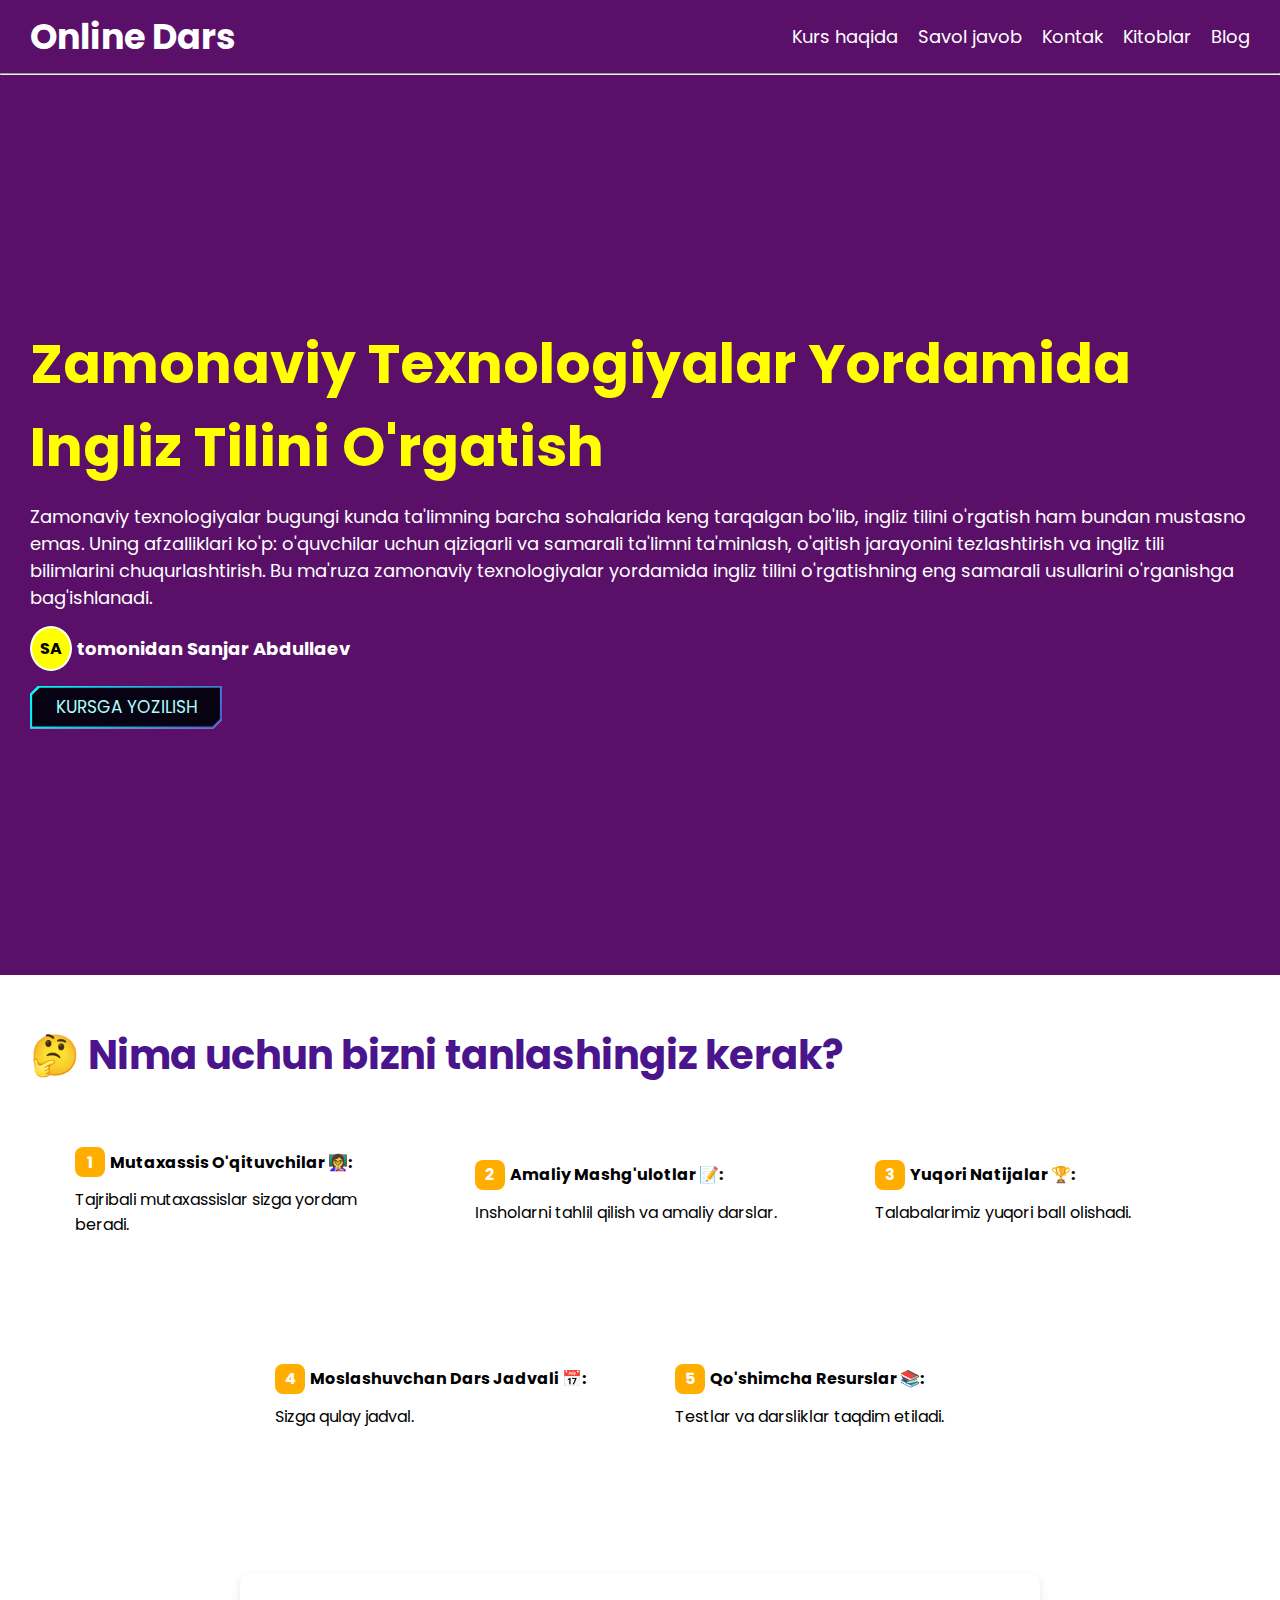
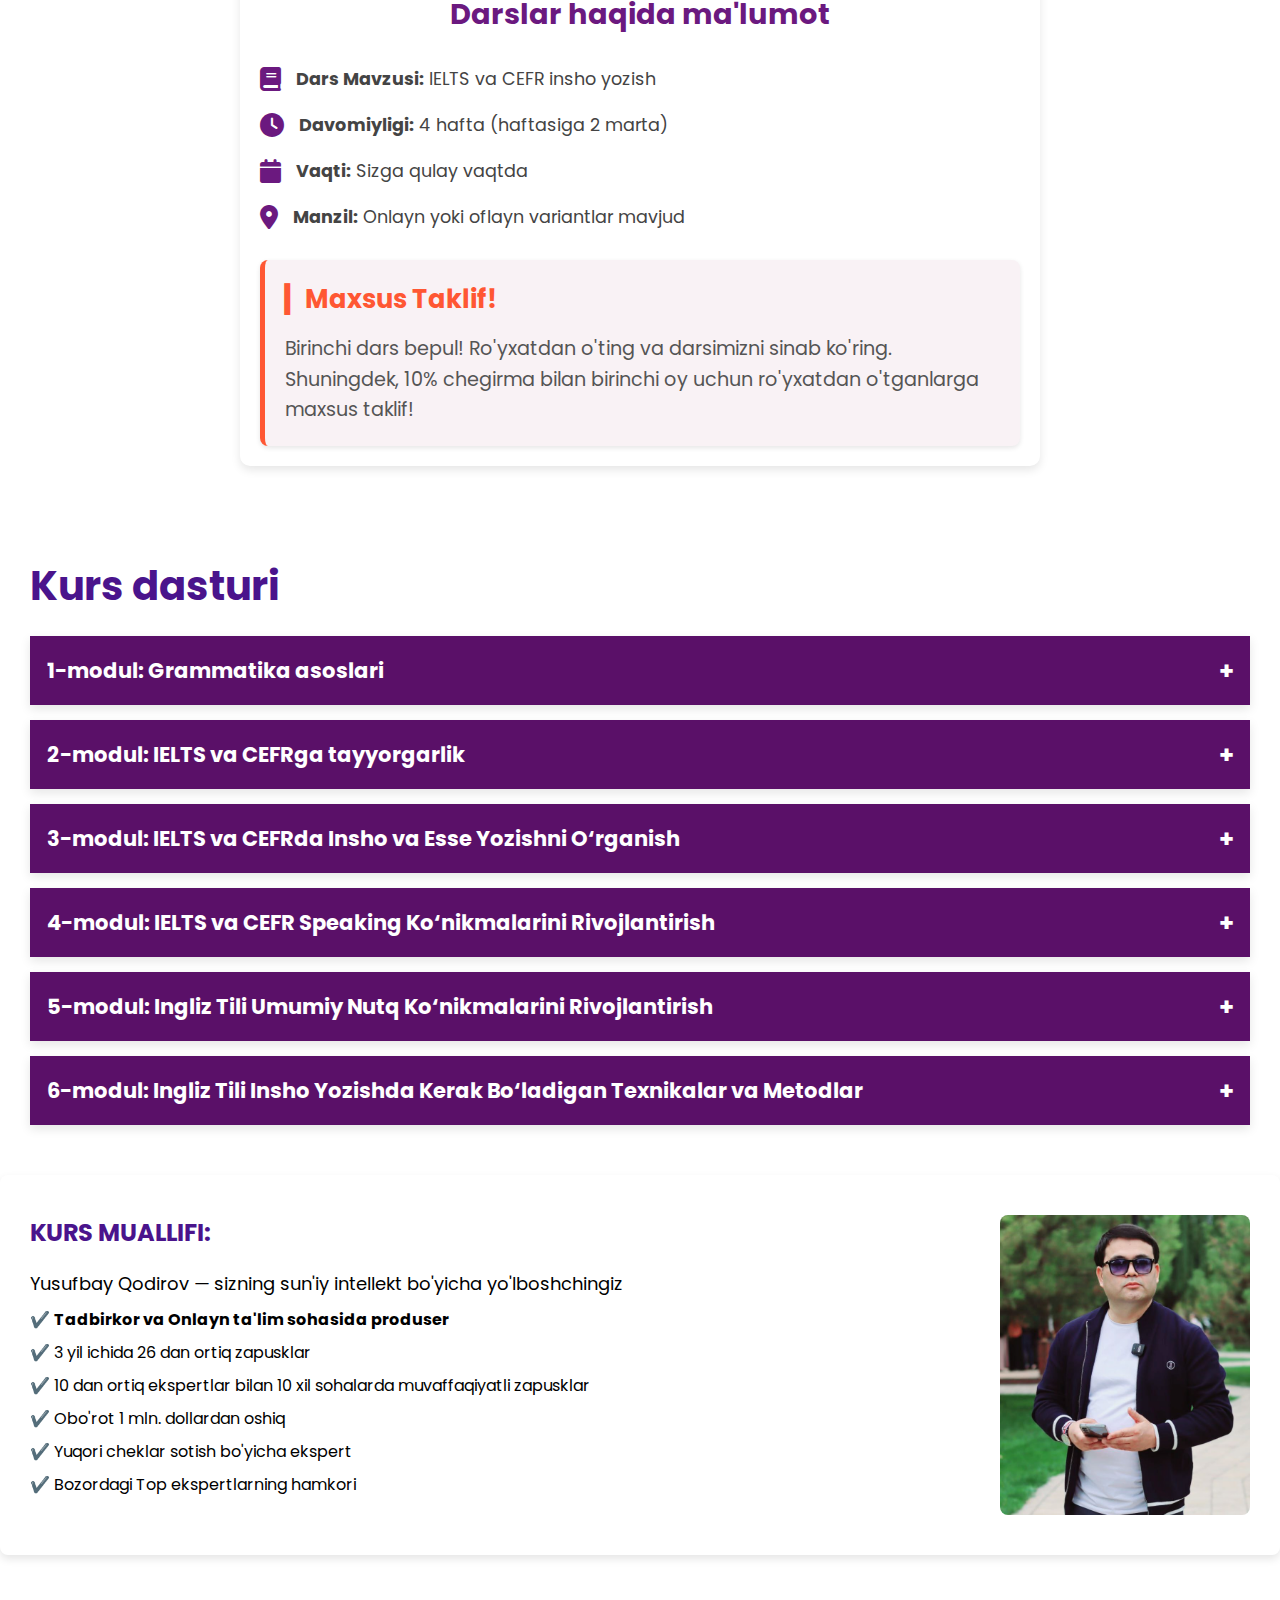
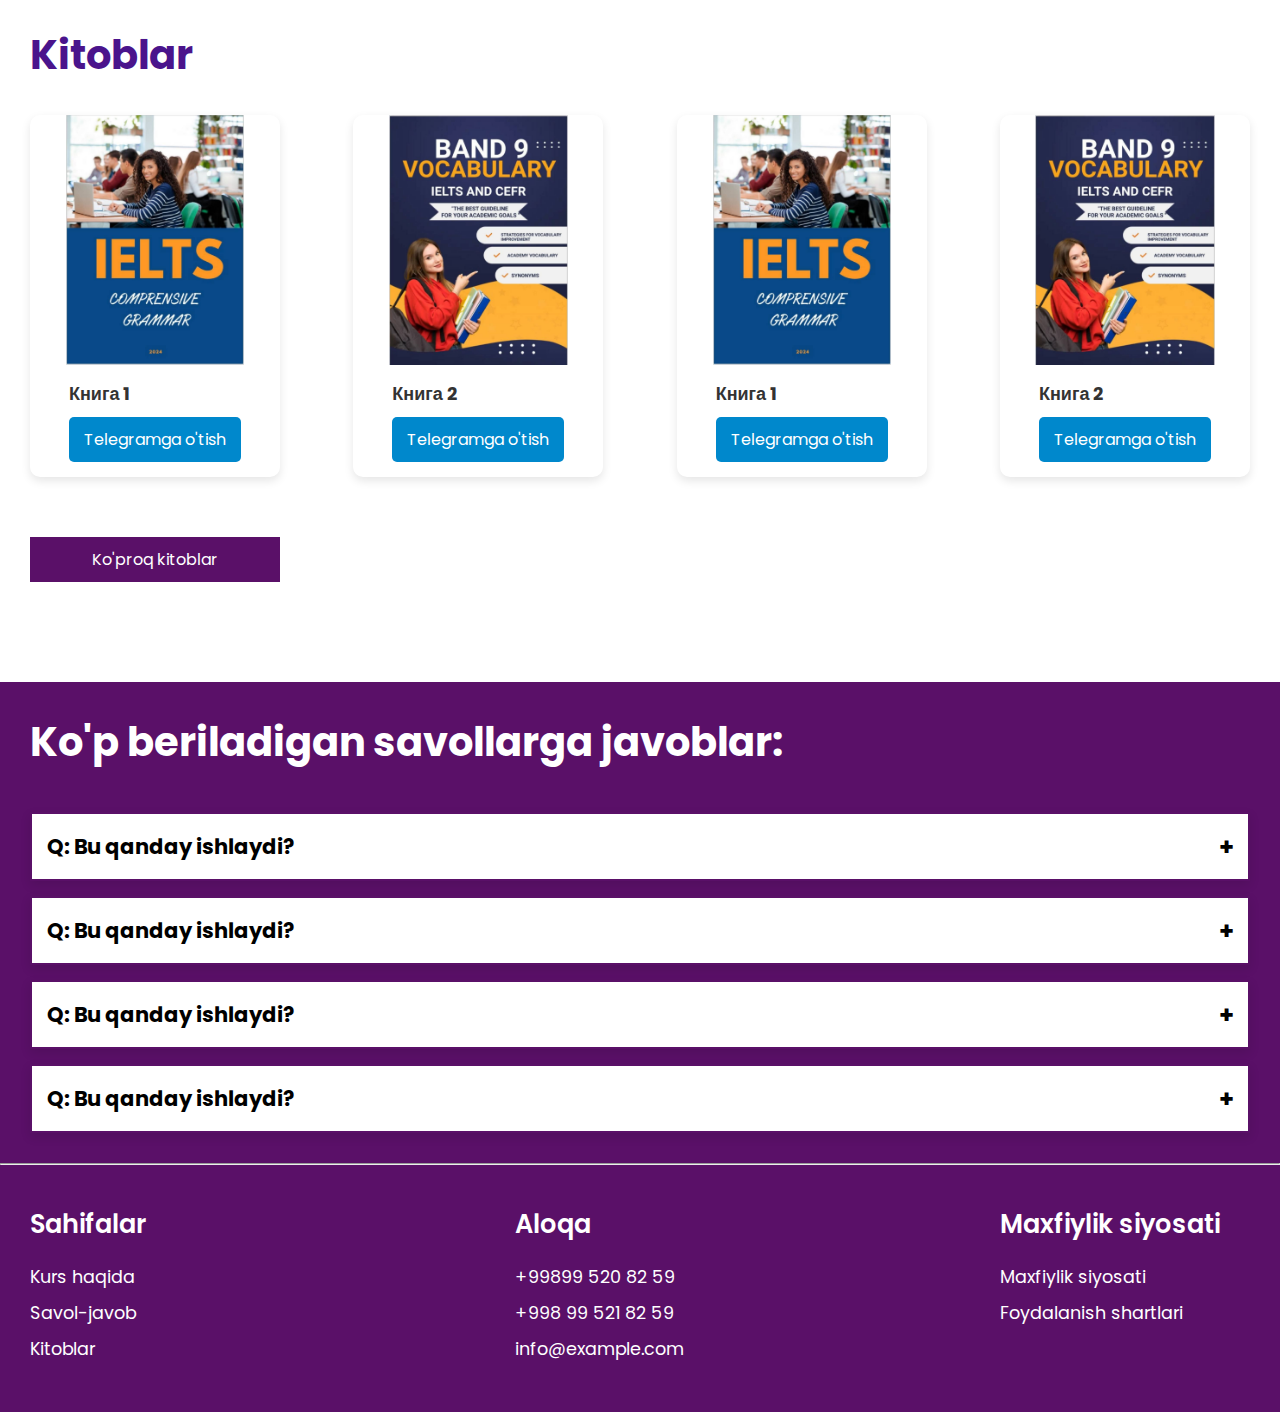
<file: index.html>
<!DOCTYPE html>
<html lang="en">

<head>
    <meta charset="UTF-8">
    <meta name="viewport" content="width=device-width, initial-scale=1.0">
    <title>Zamonaviy Texnologiyalar</title>
    <link rel="stylesheet" href="css/style.css">
    <link href="https://fonts.googleapis.com/css2?family=Poppins:wght@300;400;600&display=swap" rel="stylesheet">
    <link rel="stylesheet" href="https://cdnjs.cloudflare.com/ajax/libs/font-awesome/6.0.0-beta3/css/all.min.css">

</head>

<body>

    <div class="overlay" onclick="closeMenu()"></div>
    <nav class="nav">
        <div class="container">
            <a href="#" class="nav__logo">Online Dars</a>
            <div class="burger" onclick="toggleMenu()">
                <div></div>
                <div></div>
                <div></div>
            </div>
            <ul class="nav__list">
                <li class="nav__item"><a href="#course-info" class="nav__link" onclick="closeMenu()">Kurs haqida</a>
                </li>
                <li class="nav__item"><a href="#question" class="nav__link" onclick="closeMenu()">Savol javob</a></li>
                <li class="nav__item"><a href="#contact" class="nav__link" onclick="closeMenu()">Kontak</a></li>
                <li class="nav__item"><a href="books.html" class="nav__link" onclick="closeMenu()">Kitoblar</a></li>
                <li class="nav__item"><a href="blog.html" class="nav__link" onclick="closeMenu()">Blog</a></li>
            </ul>
        </div>
    </nav>

    <hr>

    <header class="header">
        <div class="container">
            <div class="header__desc">
                <h1 class="header__title">Zamonaviy Texnologiyalar Yordamida Ingliz Tilini O'rgatish</h1>
                <p class="header__txt"> Zamonaviy texnologiyalar bugungi kunda ta'limning barcha sohalarida keng
                    tarqalgan bo'lib, ingliz tilini o'rgatish ham bundan mustasno emas. Uning
                    afzalliklari ko'p: o'quvchilar uchun qiziqarli va samarali ta'limni ta'minlash,
                    o'qitish jarayonini tezlashtirish va ingliz tili bilimlarini chuqurlashtirish. Bu
                    ma'ruza zamonaviy texnologiyalar yordamida ingliz tilini o'rgatishning eng
                    samarali usullarini o'rganishga bag'ishlanadi.</p>
                <div class="header__name">
                    <span class="header__icon">SA</span>
                    <p class="header__name-title"> tomonidan Sanjar Abdullaev</p>
                </div>
                <!-- From Uiverse.io by kleenpulse -->
                <div class="icon__btn">
                    <button id="openModalButton" class="open-modal-btn header__btn">Kursga yozilish</button>
                </div>

            </div>
            <!-- <img src="./image/header-bg.png" alt="" class="header__image"> -->
        </div>
    </header>

    <main>
        <section class="why-choose">
            <div class="container">
                <h2>🤔 Nima uchun bizni tanlashingiz kerak?</h2>
                <div class="why-choose__cards">
                    <div class="why-choose__card">
                        <div class="why-choose__card-desc">
                            <strong>
                                <span>1</span>
                            </strong>
                            <strong>Mutaxassis O'qituvchilar 👩‍🏫:</strong>
                        </div>
                        <p class="why-choose__card-desc-txt">Tajribali mutaxassislar sizga yordam beradi.</p>
                    </div>
                    <div class="why-choose__card">
                        <div class="why-choose__card-desc">
                            <strong>
                                <span>2</span>
                            </strong>
                            <strong>Amaliy Mashg'ulotlar 📝:</strong>
                        </div>
                        <p class="why-choose__card-desc-txt">Insholarni tahlil qilish va amaliy darslar.</p>
                    </div>
                    <div class="why-choose__card">
                        <div class="why-choose__card-desc">
                            <strong>
                                <span>3</span>
                            </strong>
                            <strong>Yuqori Natijalar 🏆:</strong>
                        </div>
                        <p class="why-choose__card-desc-txt">Talabalarimiz yuqori ball olishadi.</p>
                    </div>
                    <div class="why-choose__card">
                        <div class="why-choose__card-desc">
                            <strong>
                                <span>4</span>
                            </strong>
                            <strong>Moslashuvchan Dars Jadvali 📅:</strong>
                        </div>
                        <p class="why-choose__card-desc-txt"> Sizga qulay jadval.</p>
                    </div>
                    <div class="why-choose__card">
                        <div class="why-choose__card-desc">
                            <strong>
                                <span>5</span>
                            </strong>
                            <strong>Qo'shimcha Resurslar 📚:</strong>
                        </div>
                        <p class="why-choose__card-desc-txt"> Testlar va darsliklar taqdim etiladi.</p>
                    </div>
                </div>
            </div>
        </section>
        <section class="course-info" id="course-info">
            <div class="conatiner">
                <h2 class="course-info__title">Darslar haqida ma'lumot</h2>

                <div class="course-info__details">
                    <div class="course-info__item animate-on-scroll">
                        <i class="course-info__icon fa fa-book"></i>
                        <p class="course-info__text"><strong>Dars Mavzusi:</strong> IELTS va CEFR insho yozish</p>
                    </div>
                    <div class="course-info__item animate-on-scroll">
                        <i class="course-info__icon fa fa-clock"></i>
                        <p class="course-info__text"><strong>Davomiyligi:</strong> 4 hafta (haftasiga 2 marta)</p>
                    </div>
                    <div class="course-info__item animate-on-scroll">
                        <i class="course-info__icon fa fa-calendar"></i>
                        <p class="course-info__text"><strong>Vaqti:</strong> Sizga qulay vaqtda</p>
                    </div>
                    <div class="course-info__item animate-on-scroll">
                        <i class="course-info__icon fa fa-map-marker-alt"></i>
                        <p class="course-info__text"><strong>Manzil:</strong> Onlayn yoki oflayn variantlar mavjud</p>
                    </div>
                </div>

                <div class="course-info__offer">
                    <h3 class="course-info__offer-title">▎Maxsus Taklif!</h3>
                    <p class="course-info__offer-text">Birinchi dars bepul! Ro'yxatdan o'ting va darsimizni sinab
                        ko'ring.
                        Shuningdek, 10% chegirma bilan birinchi oy uchun ro'yxatdan o'tganlarga maxsus taklif!</p>
                </div>
            </div>
        </section>
        <section class="module">
            <div class="container">
                <h2 class="module__title">Kurs dasturi</h2>
                <div class="module__cards">
                    <div class="module__card">
                        <div class="module__card-header">
                            <h3>1-modul: Grammatika asoslari</h3>
                            <span class="toggle-button">+</span>
                        </div>
                        <hr class="module__hr">
                        <div class="module__card-answer">
                            <p>Ishtirokchilarga ingliz tilidagi asosiy grammatik qoidalarni tushuntirish va ularni
                                amaliy mashg‘ulotlar orqali mustahkamlash.</p>
                        </div>
                    </div>
                    <div class="module__card">
                        <div class="module__card-header">
                            <h3>2-modul: IELTS va CEFRga tayyorgarlik</h3>
                            <span class="toggle-button">+</span>
                        </div>
                        <hr class="module__hr">
                        <div class="module__card-answer">
                            <p>Ishtirokchilarga IELTS va CEFR tizimlarining tuzilishi, baholash mezonlari va
                                tayyorgarlik strategiyalari haqida chuqur tushuncha berish.</p>
                        </div>
                    </div>
                    <div class="module__card">
                        <div class="module__card-header">
                            <h3>3-modul: IELTS va CEFRda Insho va Esse Yozishni O‘rganish</h3>
                            <span class="toggle-button">+</span>
                        </div>
                        <hr class="module__hr">
                        <div class="module__card-answer">
                            <p>Ishtirokchilarga IELTS va CEFR standartlariga mos ravishda insho va esse yozishni
                                o‘rganish, yozma ishlarni samarali rejalashtirish va baholash ko‘nikmalarini
                                rivojlantirish.</p>
                        </div>
                    </div>
                    <div class="module__card">
                        <div class="module__card-header">
                            <h3>4-modul: IELTS va CEFR Speaking Ko‘nikmalarini Rivojlantirish</h3>
                            <span class="toggle-button">+</span>
                        </div>
                        <hr class="module__hr">
                        <div class="module__card-answer">
                            <p>Ishtirokchilarga IELTS va CEFR standartlariga mos ravishda speaking ko‘nikmalarini
                                rivojlantirish, savollarga tez va aniq javob berish, fikrlarni ravon ifodalash va
                                muloqotda ishtirok etish imkoniyatlarini oshirish.</p>
                        </div>
                    </div>
                    <div class="module__card">
                        <div class="module__card-header">
                            <h3>5-modul: Ingliz Tili Umumiy Nutq Ko‘nikmalarini Rivojlantirish</h3>
                            <span class="toggle-button">+</span>
                        </div>
                        <hr class="module__hr">
                        <div class="module__card-answer">
                            <p>Ishtirokchilarga ingliz tilida kundalik muloqotda o‘z fikrlarini aniq va ravon ifodalash,
                                savollarga javob berish va suhbatda faol ishtirok etish imkoniyatlarini oshirish.</p>
                        </div>
                    </div>
                    <div class="module__card">
                        <div class="module__card-header">
                            <h3>6-modul: Ingliz Tili Insho Yozishda Kerak Bo‘ladigan Texnikalar va Metodlar</h3>
                            <span class="toggle-button">+</span>
                        </div>
                        <hr class="module__hr">
                        <div class="module__card-answer">
                            <p>Ishtirokchilarga ingliz tilida aniq, mantiqiy va ta'sirli insholar yozish uchun zarur
                                bo‘lgan texnika va metodlarni o‘rgatish.</p>
                        </div>
                    </div>
                </div>
            </div>
        </section>
        <section class="author">
            <div class="container">
                <div class="author__content">
                    <h2 class="author__title">KURS MUALLIFI:</h2>
                    <p class="author__name">Yusufbay Qodirov — sizning sun'iy intellekt bo'yicha yo'lboshchingiz</p>
                    <ul class="author__list">
                        <li class="author__item">✔️ <strong>Tadbirkor va Onlayn ta'lim sohasida produser</strong></li>
                        <li class="author__item">✔️ 3 yil ichida 26 dan ortiq zapusklar</li>
                        <li class="author__item">✔️ 10 dan ortiq ekspertlar bilan 10 xil sohalarda muvaffaqiyatli zapusklar
                        </li>
                        <li class="author__item">✔️ Obo'rot 1 mln. dollardan oshiq</li>
                        <li class="author__item">✔️ Yuqori cheklar sotish bo'yicha ekspert</li>
                        <li class="author__item">✔️ Bozordagi Top ekspertlarning hamkori</li>
                    </ul>
                </div>
    
                <div class="author__photo">
                    <div class="swiper">
                        <div class="swiper__slide" style="background-image: url('./image/author.jpg');"></div>
                        <div class="swiper__slide" style="background-image: url('./image/author2.jpg');"></div>
                    </div>
                </div>
            </div>
        </section>
        <section class="books">
            <div class="container">
                <h2 class="books__title">Kitoblar</h2>
                <div class="products-list" id="productsList">

                </div>
                <a href="./books.html" class="books__link">Ko'proq kitoblar</a>
            </div>
        </section>
        <section class="question" id="question">
            <div class="container">
                <h2 class="question__title">Ko'p beriladigan savollarga javoblar:</h2>
                <div class="question__cards">
                    <div class="question__card">
                        <div class="question__card-header">
                            <h3>Q: Bu qanday ishlaydi?</h3>
                            <span class="toggle-button">+</span>
                        </div>
                        <hr class="question__hr">
                        <div class="question__card-answer">
                            <p>A: Bu savolning javobi oddiy. Sizga kerakli ma'lumotlarni topishingiz mumkin.</p>
                        </div>
                    </div>
                    <div class="question__card">
                        <div class="question__card-header">
                            <h3>Q: Bu qanday ishlaydi?</h3>
                            <span class="toggle-button">+</span>
                        </div>
                        <hr class="question__hr">
                        <div class="question__card-answer">
                            <p>A: Bu savolning javobi oddiy. Sizga kerakli ma'lumotlarni topishingiz mumkin.</p>
                        </div>
                    </div>
                    <div class="question__card">
                        <div class="question__card-header">
                            <h3>Q: Bu qanday ishlaydi?</h3>
                            <span class="toggle-button">+</span>
                        </div>
                        <hr class="question__hr">
                        <div class="question__card-answer">
                            <p>A: Bu savolning javobi oddiy. Sizga kerakli ma'lumotlarni topishingiz mumkin.</p>
                        </div>
                    </div>
                    <div class="question__card">
                        <div class="question__card-header">
                            <h3>Q: Bu qanday ishlaydi?</h3>
                            <span class="toggle-button">+</span>
                        </div>
                        <hr class="question__hr">
                        <div class="question__card-answer">
                            <p>A: Bu savolning javobi oddiy. Sizga kerakli ma'lumotlarni topishingiz mumkin.</p>
                        </div>
                    </div>
                </div>
            </div>
        </section>

    </main>
    <hr>

    <footer class="footer" id="contact">
        <div class="container">
            <div class="footer__content">
                <div class="footer__section">
                    <h3 class="footer__title">Sahifalar</h3>
                    <ul class="footer__list">
                        <li><a href="#course-info">Kurs haqida</a></li>
                        <li><a href="#question">Savol-javob</a></li>
                        <li><a href="./books.html">Kitoblar</a></li>
                    </ul>
                </div>
                <div class="footer__section">
                    <h3 class="footer__title">Aloqa</h3>
                    <ul class="footer__list">
                        <li><a href="tel:+998995208259">+99899 520 82 59</a></li>
                        <li><a href="tel:+998995218259">+998 99 521 82 59</a></li>
                        <li><a href="mailto:info@example.com">info@example.com</a></li>
                    </ul>
                </div>
                <div class="footer__section">
                    <h3 class="footer__title">Maxfiylik siyosati</h3>
                    <ul class="footer__list">
                        <li><a href="#">Maxfiylik siyosati</a></li>
                        <li><a href="#">Foydalanish shartlari</a></li>
                    </ul>
                </div>
            </div>
        </div>
    </footer>



    <!-- Модальное окно -->
    <div class="modal" id="modal">
        <div class="modal__content">
            <h2 class="modal__title">Kursga yozilish</h2>
            <form class="form" id="userForm">
                <div class="form__field">
                    <label for="name" class="form__label">Ism </label>
                    <input type="text" id="name" class="form__input" placeholder="Enter your name" required>
                </div>
                <div class="form__field">
                    <label for="phone" class="form__label">Telefon raqam</label>
                    <input type="tel" id="phone" class="form__input" maxlength="14" placeholder="+998 99 999-99-99"
                        required>

                </div>
                <button type="submit" class="form__button">Jo'natish</button>
            </form>
        </div>
    </div>


    <script src="script.js"></script>
    <script>
        // Загружаем данные с сервера
        fetch('./books.json')
            .then(response => response.json())
            .then(data => {
                const productsList = document.getElementById('productsList');
                if (data && Array.isArray(data)) {
                    // Ограничиваем количество книг до 4
                    const booksToDisplay = data.slice(0, 4);
                    booksToDisplay.forEach(book => {
                        const bookCard = document.createElement('div');
                        bookCard.classList.add('book-card');
                        bookCard.innerHTML = `
                            <img src="${book.image}" alt="${book.title}" class="book-card__image">
                            <div class="book-card__content">
                                <h3 class="book-card__title">${book.title}</h3>
                                <a href="${book.telegramLink}" target="_blank" class="book-card__link">Telegramga o'tish</a>
                                <a href="${book.telegramLink}" target="_blank" class="book-card__link mobile-link">
                                    <img src="./image/telegramm.webp" alt="">    
                                </a>
                            </div>
                        `;
                        productsList.appendChild(bookCard);
                    });
                } else {
                    productsList.innerHTML = '<p>Книги не найдены.</p>';
                }
            })
            .catch(error => {
                console.error('Ошибка при загрузке данных:', error);
                document.getElementById('productsList').innerHTML = '<p>Произошла ошибка при загрузке книг.</p>';
            });
    </script>


</body>

</html>
</file>
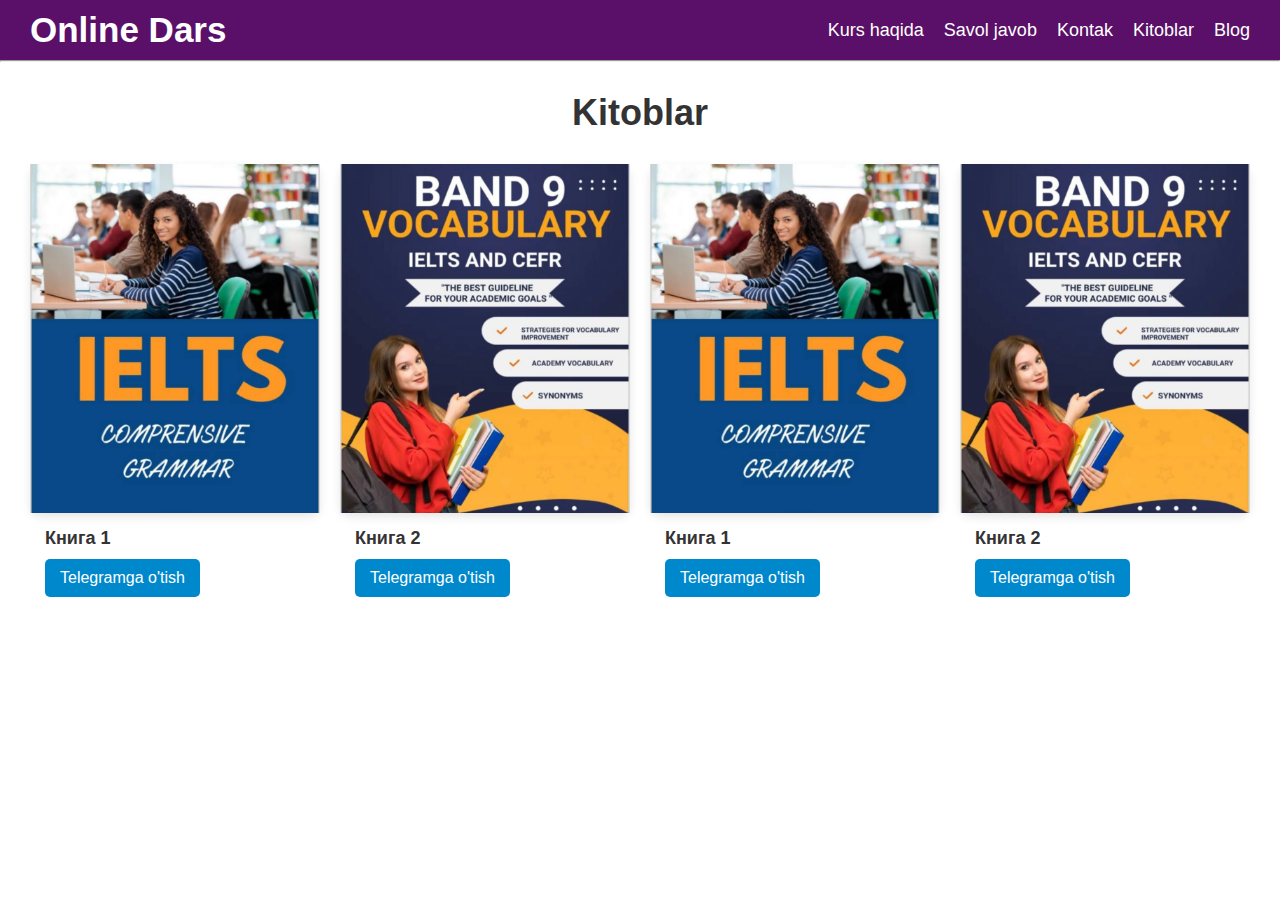
<file: books.html>
<!DOCTYPE html>
<html lang="ru">

<head>
    <meta charset="UTF-8">
    <meta name="viewport" content="width=device-width, initial-scale=1.0">
    <title>Список книг</title>
    <link rel="stylesheet" href="css/books.css">
</head>

<body>

    <div class="overlay" onclick="closeMenu()"></div>
    <nav class="nav">
        <div class="container">
            <a href="./index.html" class="nav__logo">Online Dars</a>
            <div class="burger" onclick="toggleMenu()">
                <div></div>
                <div></div>
                <div></div>
            </div>
            <ul class="nav__list">
                <li class="nav__item"><a href="index.html#course-info" class="nav__link" onclick="closeMenu()">Kurs haqida</a></li>
                <li class="nav__item"><a href="index.html#question" class="nav__link" onclick="closeMenu()">Savol javob</a></li>
                <li class="nav__item"><a href="index.html#contact" class="nav__link" onclick="closeMenu()">Kontak</a></li>
                <li class="nav__item"><a href="books.html" class="nav__link" onclick="closeMenu()">Kitoblar</a></li>
                <li class="nav__item"><a href="blog.html" class="nav__link" onclick="closeMenu()">Blog</a></li>
            </ul>
        </div>
    </nav>

    <hr>

    <div class="container" style="padding-top: 30px;">
        <h1>Kitoblar</h1>

        <div class="products-list" id="productsList">
            <!-- Книги будут добавляться сюда -->
        </div>
    </div>

    <script>
        // Загружаем данные с сервера
        fetch('./books.json')
            .then(response => response.json())
            .then(data => {
                const productsList = document.getElementById('productsList');
                if (data && Array.isArray(data)) {
                    data.forEach(book => {
                        const bookCard = document.createElement('div');
                        bookCard.classList.add('book-card');
                        bookCard.innerHTML = `
                            <img src="${book.image}" alt="${book.title}" class="book-card__image">
                            <div class="book-card__content">
                                <h3 class="book-card__title">${book.title}</h3>
                                <a href="${book.telegramLink}" target="_blank" class="book-card__link">Telegramga o'tish</a>
                                
                            </div>
                        `;
                        productsList.appendChild(bookCard);
                    });
                } else {
                    productsList.innerHTML = '<p>Книги не найдены.</p>';
                }
            })
            .catch(error => {
                console.error('Ошибка при загрузке данных:', error);
                document.getElementById('productsList').innerHTML = '<p>Произошла ошибка при загрузке книг.</p>';
            });


        function toggleMenu() {
            document.querySelector('.nav__list').classList.toggle('active');
            document.querySelector('.burger').classList.toggle('active');
            document.querySelector('.overlay').classList.toggle('active');
        }

        function closeMenu() {
            document.querySelector('.nav__list').classList.remove('active');
            document.querySelector('.burger').classList.remove('active');
            document.querySelector('.overlay').classList.remove('active');
        }
    </script>

</body>

</html>
</file>
<file: css/style.css>
* {
    margin: 0;
    padding: 0;
    box-sizing: border-box;
    font-family: 'Poppins', sans-serif;
    scroll-behavior: smooth;
    scroll-snap-type: proximity;
}

a {
    text-decoration: none;
}

ul {
    list-style: none;
}

img {
    max-width: 100%;
    vertical-align: bottom;
}

.container {
    max-width: 1250px;
    width: 100%;
    margin: 0 auto;
    padding: 0 15px;
}

/* modal */

:root {
    --modal-bg: #f9f9f9;
    --modal-overlay: rgba(0, 0, 0, 0.5);
    --input-border: #ccc;
    --input-border-focus: #5a1068;
    --button-bg: #5a1068;
    --button-bg-hover: #5a1068;
    --button-text: #fff;
}

.modal {
    display: none;
    /* Скрываем модалку по умолчанию */
    justify-content: center;
    align-items: center;
    position: fixed;
    top: 0;
    left: 0;
    width: 100%;
    height: 100%;
    background: var(--modal-overlay);
    z-index: 1000;
    transition: opacity 0.3s ease, visibility 0s 0.3s;
    /* Плавное скрытие */
}

.modal.show {
    display: flex;
    opacity: 1;
    visibility: visible;
    transition: opacity 0.3s ease;
}

.modal__content {
    background: var(--modal-bg);
    padding: 2rem;
    border-radius: 12px;
    width: 100%;
    max-width: 400px;
    box-shadow: 0 4px 10px rgba(0, 0, 0, 0.1);
}

.modal__title {
    font-size: 1.5rem;
    margin-bottom: 1rem;
    text-align: center;
}

.form {
    display: flex;
    flex-direction: column;
    gap: 1rem;
}

.form__field {
    display: flex;
    flex-direction: column;
    gap: 0.5rem;
}

.form__label {
    font-size: 1rem;
}

.form__input {
    padding: 0.75rem;
    border: 1px solid var(--input-border);
    border-radius: 8px;
    font-size: 1rem;
    transition: border-color 0.3s ease;
}

.form__input:focus {
    border-color: var(--input-border-focus);
    outline: none;
}

.form__button {
    padding: 0.75rem;
    font-size: 1rem;
    font-weight: bold;
    color: var(--button-text);
    background: var(--button-bg);
    border: none;
    border-radius: 8px;
    cursor: pointer;
    transition: background 0.3s ease;
}

.form__button:hover {
    background: var(--button-bg-hover);
}

/* modal */

/* nav */

.nav {
    /* background: #6b197f; */
    background: #5a1068;
    padding: 10px 0;
}

.nav .container {
    display: flex;
    align-items: center;
    justify-content: space-between;
}

.nav__logo {
    font-weight: 700;
    font-size: 35px;
    color: #fff;
}

.nav__list {
    display: flex;
    align-items: center;
    gap: 20px;
}

.nav__link {
    font-size: 18px;
    color: #fff;
    position: relative;
    padding-bottom: 5px;
    transition: color 0.3s ease;
}

.nav__link::after {
    content: '';
    position: absolute;
    bottom: 0;
    left: 0;
    width: 0;
    height: 2px;
    background-color: #FFFF00;
    transition: width 0.3s ease;
}

.nav__link:hover {
    color: #FFFF00;
}

.nav__link:hover::after {
    width: 100%;
}


/* Бургер-меню (мобильная версия) */
.burger {
    display: none;
    flex-direction: column;
    gap: 5px;
    cursor: pointer;
    z-index: 101;
    position: relative;
}

.burger div {
    width: 30px;
    height: 4px;
    background-color: #fff;
    border-radius: 2px;
    transition: 0.3s ease;
}

/* Затемненный фон при открытии меню */
.overlay {
    display: none;
    position: fixed;
    top: 0;
    left: 0;
    width: 100%;
    height: 100vh;
    background: rgba(0, 0, 0, 0.5);
    z-index: 100;
}

.overlay.active {
    display: block;
}

/* nav */

/* header */

.header {
    height: 100vh;
    min-height: 100%;
    background: #5a1068;
    animation: fadeIn 1s ease-in-out;
    display: flex;
    align-items: center;
    padding: 20px 0;
}

.header .container {
    display: flex;
    align-items: center;
    justify-content: space-between;
    flex-wrap: wrap;
}

.header__title {
    font-size: 55px;
    font-weight: bold;
    color: #FFFF00;
    margin-bottom: 15px;
    /* max-width: 750px; */
    /* width: 100%; */
}

.header__txt {
    color: #fff;
    line-height: 150%;
    margin-bottom: 15px;
    font-size: 18px;
    /* max-width: 650px; */
    /* width: 100%; */
}

.header__name {
    display: flex;
    align-items: center;
    gap: 5px;
    margin-bottom: 15px;
}

.header__icon {
    background: yellow;
    padding: 8px;
    border-radius: 50%;
    display: inline-block;
    border: 2px solid #fff;
    font-weight: bold;
}

.header__name-title {
    color: #fff;
    font-size: 18px;
    font-weight: 700;
}

/* From Uiverse.io by kleenpulse */
.header__btn {
    --border-color: linear-gradient(-45deg, #ffae00, #7e03aa, #00fffb);
    --border-width: 0.125em;
    --curve-size: 0.5em;
    --blur: 30px;
    --bg: #080312;
    --color: #afffff;
    color: var(--color);
    cursor: pointer;
    /* use position: relative; so that BG is only for .header__btn */
    position: relative;
    isolation: isolate;
    display: inline-grid;
    place-content: center;
    padding: 0.5em 1.5em;
    font-size: 17px;
    border: 0;
    text-transform: uppercase;
    box-shadow: 10px 10px 20px rgba(0, 0, 0, 0.6);
    clip-path: polygon(
            /* Top-left */
            0% var(--curve-size),
            var(--curve-size) 0,
            /* top-right */
            100% 0,
            100% calc(100% - var(--curve-size)),
            /* bottom-right 1 */
            calc(100% - var(--curve-size)) 100%,
            /* bottom-right 2 */
            0 100%);
    transition: color 250ms;
}

.header__btn::after,
.header__btn::before {
    content: "";
    position: absolute;
    inset: 0;
}

.header__btn::before {
    background: var(--border-color);
    background-size: 300% 300%;
    animation: move-bg7234 5s ease infinite;
    z-index: -2;
}

@keyframes move-bg7234 {
    0% {
        background-position: 31% 0%;
    }

    50% {
        background-position: 70% 100%;
    }

    100% {
        background-position: 31% 0%;
    }
}

.header__btn::after {
    background: var(--bg);
    z-index: -1;
    clip-path: polygon(
            /* Top-left */
            var(--border-width) calc(var(--curve-size) + var(--border-width) * 0.5),
            calc(var(--curve-size) + var(--border-width) * 0.5) var(--border-width),
            /* top-right */
            calc(100% - var(--border-width)) var(--border-width),
            calc(100% - var(--border-width)) calc(100% - calc(var(--curve-size) + var(--border-width) * 0.5)),
            /* bottom-right 1 */
            calc(100% - calc(var(--curve-size) + var(--border-width) * 0.5)) calc(100% - var(--border-width)),
            /* bottom-right 2 */
            var(--border-width) calc(100% - var(--border-width)));
    transition: clip-path 500ms;
}

.header__btn:where(:hover, :focus)::after {
    clip-path: polygon(
            /* Top-left */
            calc(100% - var(--border-width)) calc(100% - calc(var(--curve-size) + var(--border-width) * 0.5)),
            calc(100% - var(--border-width)) var(--border-width),
            /* top-right */
            calc(100% - var(--border-width)) var(--border-width),
            calc(100% - var(--border-width)) calc(100% - calc(var(--curve-size) + var(--border-width) * 0.5)),
            /* bottom-right 1 */
            calc(100% - calc(var(--curve-size) + var(--border-width) * 0.5)) calc(100% - var(--border-width)),
            /* bottom-right 2 */
            calc(100% - calc(var(--curve-size) + var(--border-width) * 0.5)) calc(100% - var(--border-width)));
    transition: 200ms;
}

.header__btn:where(:hover, :focus) {
    color: #fff;
}


@keyframes fadeIn {
    from {
        opacity: 0;
        transform: translateY(-20px);
    }

    to {
        opacity: 1;
        transform: translateY(0);
    }
}

/* header */


/* section why-choose */

.why-choose {
    padding: 50px 0;
}

h2 {
    font-size: 2.5rem;
    color: #4a148c;
    margin-bottom: 20px;
}

.why-choose__cards {
    display: flex;
    justify-content: center;
    flex-wrap: wrap;
    gap: 30px;
}

.why-choose__card {
    max-width: 370px;
    width: 100%;
    height: 174px;
    padding: 20px;
    transition: background 0.5s ease, color 0.5s ease;
    /* Указываем, что анимируем */
    border-radius: 30px;
    display: flex;
    flex-direction: column;
    justify-content: center;
}

.why-choose__card:hover {
    background: linear-gradient(-45deg, #ffae00, #7e03aa, #00fffb);
}

.why-choose__card-desc strong,
.why-choose__card-desc-txt {
    transition: color 0.2s ease;
    /* Плавное изменение цвета текста */
}

.why-choose__card:hover .why-choose__card-desc strong,
.why-choose__card:hover .why-choose__card-desc-txt {
    color: #fff;
    /* Цвет текста на ховер */
}


.why-choose__card-desc {
    display: flex;
    align-items: center;
    gap: 5px;
    margin-bottom: 10px;
}

.why-choose__card-desc span {
    background: #ffae00;
    padding: 10px;
    width: 30px;
    height: 30px;
    display: grid;
    border-radius: 8px;
    place-content: center;
    color: #fff;
}

/* section why-choose */


/* section course  */

.course-info {
    background-color: #ffffff;
    padding: 20px;
    border-radius: 10px;
    box-shadow: 0 4px 10px rgba(0, 0, 0, 0.1);
    width: 80%;
    margin: 40px auto;
    max-width: 800px;
}

/* Заголовки */
.course-info__title {
    font-size: 1.8rem;
    font-weight: bold;
    color: #6b197f;
    text-align: center;
    margin-bottom: 30px;
}

.course-info__offer-title {
    font-size: 1.6rem;
    font-weight: bold;
    color: #ff5733;
    margin-bottom: 15px;
}

.course-info__offer-text {
    font-size: 1.2rem;
    color: #555;
    line-height: 1.6;
    margin-top: 10px;
}

/* Блоки с информацией */
.course-info__details {
    margin-bottom: 30px;
}

.course-info__item {
    display: flex;
    align-items: center;
    margin-bottom: 20px;
}

.course-info__icon {
    font-size: 1.5rem;
    color: #6b197f;
    margin-right: 15px;
}

.course-info__text {
    font-size: 1.1rem;
    color: #444;
}

/* Стиль для кнопок или выделенных элементов */
.course-info__offer {
    background-color: #f9f2f5;
    padding: 20px;
    border-radius: 8px;
    border-left: 5px solid #ff5733;
    box-shadow: 0 2px 5px rgba(0, 0, 0, 0.1);
}

.course-info__item:last-child {
    margin-bottom: 0;
}

/* section course */

/* section question */

.question {
    background-color: #5a1068;
    /* Основной фиолетовый фон */
    padding: 30px 0;
}

.question__title {
    color: #fff;
    margin-bottom: 40px;
}

.question__cards {
    display: flex;
    flex-direction: column;
    gap: 15px;
}

.question__card {
    background: #ffffff;
    /* Белый фон карточек для контраста */
    border: 2px solid #5a1068;
    /* Тонкая рамка для карточек */
    box-shadow: 0 4px 10px rgba(0, 0, 0, 0.1);
    /* Легкая тень */
    overflow: hidden;
    transition: all 0.3s ease-in-out;
}

.question__card-header {
    display: flex;
    justify-content: space-between;
    align-items: center;
    padding: 15px;
    font-size: 18px;
    cursor: pointer;
}

.question__card-header .toggle-button {
    font-size: 24px;
    font-weight: bold;
    transition: transform 0.3s ease;
}

.question__card-answer {
    background-color: #f9f9f9;
    max-height: 0;
    opacity: 0;
    overflow: hidden;
    padding: 0 15px;
    transition: max-height 0.5s ease, opacity 0.3s ease, padding 0.3s ease;
}

.question__hr {
    display: none;
}

.question__card.open .question__hr {
    display: block;
}

.question__card.open .question__card-answer {
    max-height: 1000px;
    opacity: 1;
    padding: 15px;
}

.question__card.open .toggle-button {
    transform: rotate(45deg);
    /* Поворот кнопки + на X */
}

/* section question */

/* section module */

.module {
    padding: 50px 0;
}

.module__cards {
    display: flex;
    flex-direction: column;
    gap: 15px;
}

.module__card {
    background: #5a1068;
    /* Белый фон карточек для контраста */
    border: 2px solid #5a1068;
    /* Тонкая рамка для карточек */
    box-shadow: 0 4px 10px rgba(0, 0, 0, 0.1);
    /* Легкая тень */
    overflow: hidden;
    transition: all 0.3s ease-in-out;
}

.module__card-header {
    display: flex;
    justify-content: space-between;
    align-items: center;
    padding: 15px;
    font-size: 18px;
    cursor: pointer;
    color: #fff;
}

.module__card-header .toggle-button {
    font-size: 24px;
    font-weight: bold;
    transition: transform 0.3s ease;
}

.module__card-answer {
    background-color: #f9f9f9;
    max-height: 0;
    opacity: 0;
    overflow: hidden;
    padding: 0 15px;
    transition: max-height 0.5s ease, opacity 0.3s ease, padding 0.3s ease;
}

.module__hr {
    display: none;
}

.module__card.open .module__hr {
    display: block;
}

.module__card.open .module__card-answer {
    max-height: 1000px;
    opacity: 1;
    padding: 15px;
}

.module__card.open .toggle-button {
    transform: rotate(45deg);
    /* Поворот кнопки + на X */
}

/* section module */

/* section author */
.author {
    gap: 20px;
    background: white;
    padding: 40px 0;
    border-radius: 8px;
    box-shadow: 0 4px 8px rgba(0, 0, 0, 0.1);
}

.author .container {
    display: flex;
    flex-wrap: wrap;
    gap: 20px;
}

.author__content {
    flex: 1;
}

.author__title {
    font-size: 24px;
    font-weight: bold;
}

.author__name {
    margin: 10px 0;
    font-size: 18px;
}

.author__list {
    list-style: none;
    margin-top: 10px;
}

.author__item {
    font-size: 16px;
    margin-bottom: 8px;
}

.author__photo {
    width: 250px;
    height: 300px;
    overflow: hidden;
    border-radius: 8px;
    position: relative;
}

/* --- Слайдер --- */
.swiper {
    width: 100%;
    height: 100%;
    overflow-x: auto;
    scroll-snap-type: x mandatory;
    display: flex;
    scroll-behavior: smooth;
}

.swiper__container {
    display: flex;
    flex-wrap: nowrap;
}

.swiper__slide {
    width: 100%;
    height: 100%;
    flex: 0 0 100%;
    background-size: cover;
    background-position: center;
    scroll-snap-align: start;
}
/* section author */

/* section books */

.books {
    padding: 70px 0 100px 0;
}

.books__title {
    margin-bottom: 30px;
}

.products-list {
    display: flex;
    justify-content: space-between;
    flex-wrap: wrap;
    gap: 20px;
}

.book-card {
    display: flex;
    flex-direction: column;
    align-items: center;
    max-width: 250px;
    width: 100%;
    background-color: #fff;
    border-radius: 10px;
    box-shadow: 0 4px 10px rgba(0, 0, 0, 0.1);
    transition: transform 0.3s ease;

}

.book-card:hover {
    transform: translateY(-10px);
}

.book-card__image {
    height: 250px;
    object-fit: cover;
}

.books__link {
    background: #5a1068;
    display: inline-block;
    padding: 10px;
    width: 250px;
    color: #fff;
    text-align: center;
    margin-top: 60px;
    transition: 0.5s;
}

.books__link:hover {
    box-shadow: 0 0 5px #7e03aa;
}

.book-card__content {
    padding: 15px;
}

.book-card__title {
    font-size: 18px;
    color: #333;
    margin-bottom: 10px;
    font-weight: bold;
}

.book-card__link {
    background-color: #0088cc;
    color: #fff;
    padding: 10px 15px;
    text-decoration: none;
    border-radius: 5px;
    display: inline-block;
    transition: background-color 0.3s ease;
}

.book-card__link:hover {
    background-color: #007bb5;
}

.mobile-link {
    display: none;
}

.mobile-link img {
    width: 30px;
    background-blend-mode: color-burn;
}

/* section books */


/* footer */

.footer {
    background-color: #5a1068;
    /* Основной фиолетовый цвет */
    color: #fff;
    padding: 40px 0;
    font-family: 'Arial', sans-serif;
}

.footer__content {
    display: flex;
    justify-content: space-between;
    align-items: flex-start;
    flex-wrap: wrap;
    gap: 40px;
}

.footer__section {
    width: 250px;
}

.footer__title {
    font-size: 1.6rem;
    margin-bottom: 20px;
    color: #fff;
    font-weight: 600;
}

.footer__list {
    list-style: none;
    padding: 0;
}

.footer__list li {
    margin: 10px 0;
}

.footer__list a {
    color: #fff;
    text-decoration: none;
    font-size: 1.1rem;
    transition: color 0.3s ease;
}

.footer__list a:hover {
    color: #ffd700;
}

/* footer */

/* Медиа-запросы для адаптивности */

@media (max-width: 1200px) {
    .header__title {
        font-size: 38px;
    }

    .header__txt {
        font-size: 16px;
    }

    .header__image {
        max-width: 400px;
    }
}

@media (max-width: 1024px) {
    .author .container {
        flex-direction: column;
        align-items: center;
    }

    .author__photo {
        width: 80%;
        height: 280px;
    }
}

@media (max-width: 992px) {

    .header {
        height: 100%;
    }

    .header .container {
        flex-direction: column-reverse;
        text-align: center;
    }

    .header__desc {
        max-width: 100%;
    }

    .header__name {
        justify-content: center;
    }

    .header__txt {
        margin: 0 auto;
    }

    .header__image {
        max-width: 350px;
        margin-bottom: 20px;
    }
}

@media (max-width: 768px) {
    .nav__list {
        display: none;
        flex-direction: column;
        position: fixed;
        top: 0;
        right: 0;
        width: 50%;
        height: 100vh;
        background: rgba(90, 16, 104, 0.95);
        border-radius: 0 0 0 20px;
        padding: 50px 20px;
        text-align: center;
        box-shadow: -5px 0 10px rgba(0, 0, 0, 0.3);
        transition: transform 0.3s ease;
        transform: translateX(100%);
        z-index: 101;
    }

    .nav__list.active {
        display: flex;
        transform: translateX(0);
    }

    .burger {
        display: flex;
    }

    .burger.active div:nth-child(1) {
        transform: rotate(49deg) translate(8px, 5px);
    }

    .burger.active div:nth-child(2) {
        opacity: 0;
    }

    .burger.active div:nth-child(3) {
        transform: rotate(-42deg) translate(5px, -5px);
    }

    .header__title {
        font-size: 32px;
    }

    .header__txt {
        font-size: 15px;
        line-height: 1.4;
    }

    .header__icon {
        padding: 6px;
        font-size: 14px;
    }

    .header__name-title {
        font-size: 16px;
    }

    .footer__content {
        flex-direction: column;
    }

    .footer__section {
        width: 100%;
        margin-bottom: 30px;
    }
}

@media (max-width: 600px) {
    .course-info {
        padding: 15px;
    }

    .course-info__title {
        font-size: 1.5rem;
    }

    .course-info__text {
        font-size: 1rem;
    }

    .course-info__offer-title {
        font-size: 1.4rem;
    }

    .course-info__offer-text {
        font-size: 1rem;
    }
}

@media (max-width: 576px) {

    .header .container {
        flex-direction: column;
        text-align: center;
    }

    .icon__btn {
        display: flex;
    }

    .header__title {
        font-size: 26px;
        text-align: left;
    }

    .header__txt {
        text-align: left;
        font-size: 14px;
        margin-bottom: 15px;
    }

    .header__name {
        justify-content: start;
    }

    .header__icon {
        padding: 5px;
        font-size: 12px;
    }

    .header__name-title {
        font-size: 14px;
    }

    .header__image {
        max-width: 300px;
    }

    h2 {
        font-size: 30px;
    }

    .module__card-header h3 {
        font-size: 16px;
    }

    .module__card-answer p {
        font-size: 16px;
    }

    .question__card-header h3 {
        font-size: 16px;
    }

    .products-list {
        flex-direction: column;
    }

    .book-card {
        max-width: 100%;
        width: 100%;
        display: flex;
        flex-direction: unset;
    }

    .book-card__image {
        background-position: bottom;
    }
}

@media (max-width:414px) {
    .book-card__link {
        display: none;
    }

    .mobile-link {
        display: block;
    }

    .book-card__image {
        width: 150px;
    }

}
</file>
<file: css/books.css>
* {
    margin: 0;
    padding: 0;
    box-sizing: border-box;
    font-family: 'Poppins', sans-serif;
    scroll-behavior: smooth;
    scroll-snap-type: proximity;
}

a {
    text-decoration: none;
}

ul {
    list-style: none;
}

img {
    max-width: 100%;
    vertical-align: bottom;
}

.container {
    max-width: 1250px;
    width: 100%;
    margin: 0 auto;
    padding: 0 15px;
}


/* nav */

.nav {
    /* background: #6b197f; */
    background: #5a1068;
    padding: 10px 0;
}

.nav .container {
    display: flex;
    align-items: center;
    justify-content: space-between;
}

.nav__logo {
    font-weight: 700;
    font-size: 35px;
    color: #fff;
}

.nav__list {
    display: flex;
    align-items: center;
    gap: 20px;
}

.nav__link {
    font-size: 18px;
    color: #fff;
    position: relative;
    padding-bottom: 5px;
    transition: color 0.3s ease;
}

.nav__link::after {
    content: '';
    position: absolute;
    bottom: 0;
    left: 0;
    width: 0;
    height: 2px;
    background-color: #FFFF00;
    transition: width 0.3s ease;
}

.nav__link:hover {
    color: #FFFF00;
}

.nav__link:hover::after {
    width: 100%;
}


/* Бургер-меню (мобильная версия) */
.burger {
    display: none;
    flex-direction: column;
    gap: 5px;
    cursor: pointer;
    z-index: 101;
    position: relative;
}

.burger div {
    width: 30px;
    height: 4px;
    background-color: #fff;
    border-radius: 2px;
    transition: 0.3s ease;
}

/* Затемненный фон при открытии меню */
.overlay {
    display: none;
    position: fixed;
    top: 0;
    left: 0;
    width: 100%;
    height: 100vh;
    background: rgba(0, 0, 0, 0.5);
    z-index: 100;
}

.overlay.active {
    display: block;
}

/* nav */


h1 {
    font-size: 36px;
    color: #333;
    text-align: center;
    margin-bottom: 30px;
}

.products-list {
    display: grid;
    grid-template-columns: repeat(auto-fill, minmax(250px, 1fr));
    gap: 20px;
}

.book-card {
    background-color: #fff;
    border-radius: 10px;
    box-shadow: 0 4px 10px rgba(0, 0, 0, 0.1);
    transition: transform 0.3s ease;
    margin-bottom: 80px;
}

.book-card:hover {
    transform: translateY(-10px);
}

.book-card__image {
    width: 100%;
    min-height: 100%;
    height: 250px;
    object-fit: cover;
}

.book-card__content {
    padding: 15px;
}

.book-card__title {
    font-size: 18px;
    color: #333;
    margin-bottom: 10px;
    font-weight: bold;
}

.book-card__link {
    background-color: #0088cc;
    color: #fff;
    padding: 10px 15px;
    text-decoration: none;
    border-radius: 5px;
    display: inline-block;
    transition: background-color 0.3s ease;
}

.book-card__link:hover {
    background-color: #007bb5;
}

@media (max-width: 768px) {
    .nav__list {
        display: none;
        flex-direction: column;
        position: fixed;
        top: 0;
        right: 0;
        width: 50%;
        height: 100vh;
        background: rgba(90, 16, 104, 0.95);
        border-radius: 0 0 0 20px;
        padding: 50px 20px;
        text-align: center;
        box-shadow: -5px 0 10px rgba(0, 0, 0, 0.3);
        transition: transform 0.3s ease;
        transform: translateX(100%);
        z-index: 101;
    }

    .nav__list.active {
        display: flex;
        transform: translateX(0);
    }

    .burger {
        display: flex;
    }

    .burger.active div:nth-child(1) {
        transform: rotate(49deg) translate(8px, 5px);
    }

    .burger.active div:nth-child(2) {
        opacity: 0;
    }

    .burger.active div:nth-child(3) {
        transform: rotate(-42deg) translate(5px, -5px);
    }

    h1 {
        font-size: 28px;
    }

    .book-card__title {
        font-size: 16px;
    }
}
</file>
